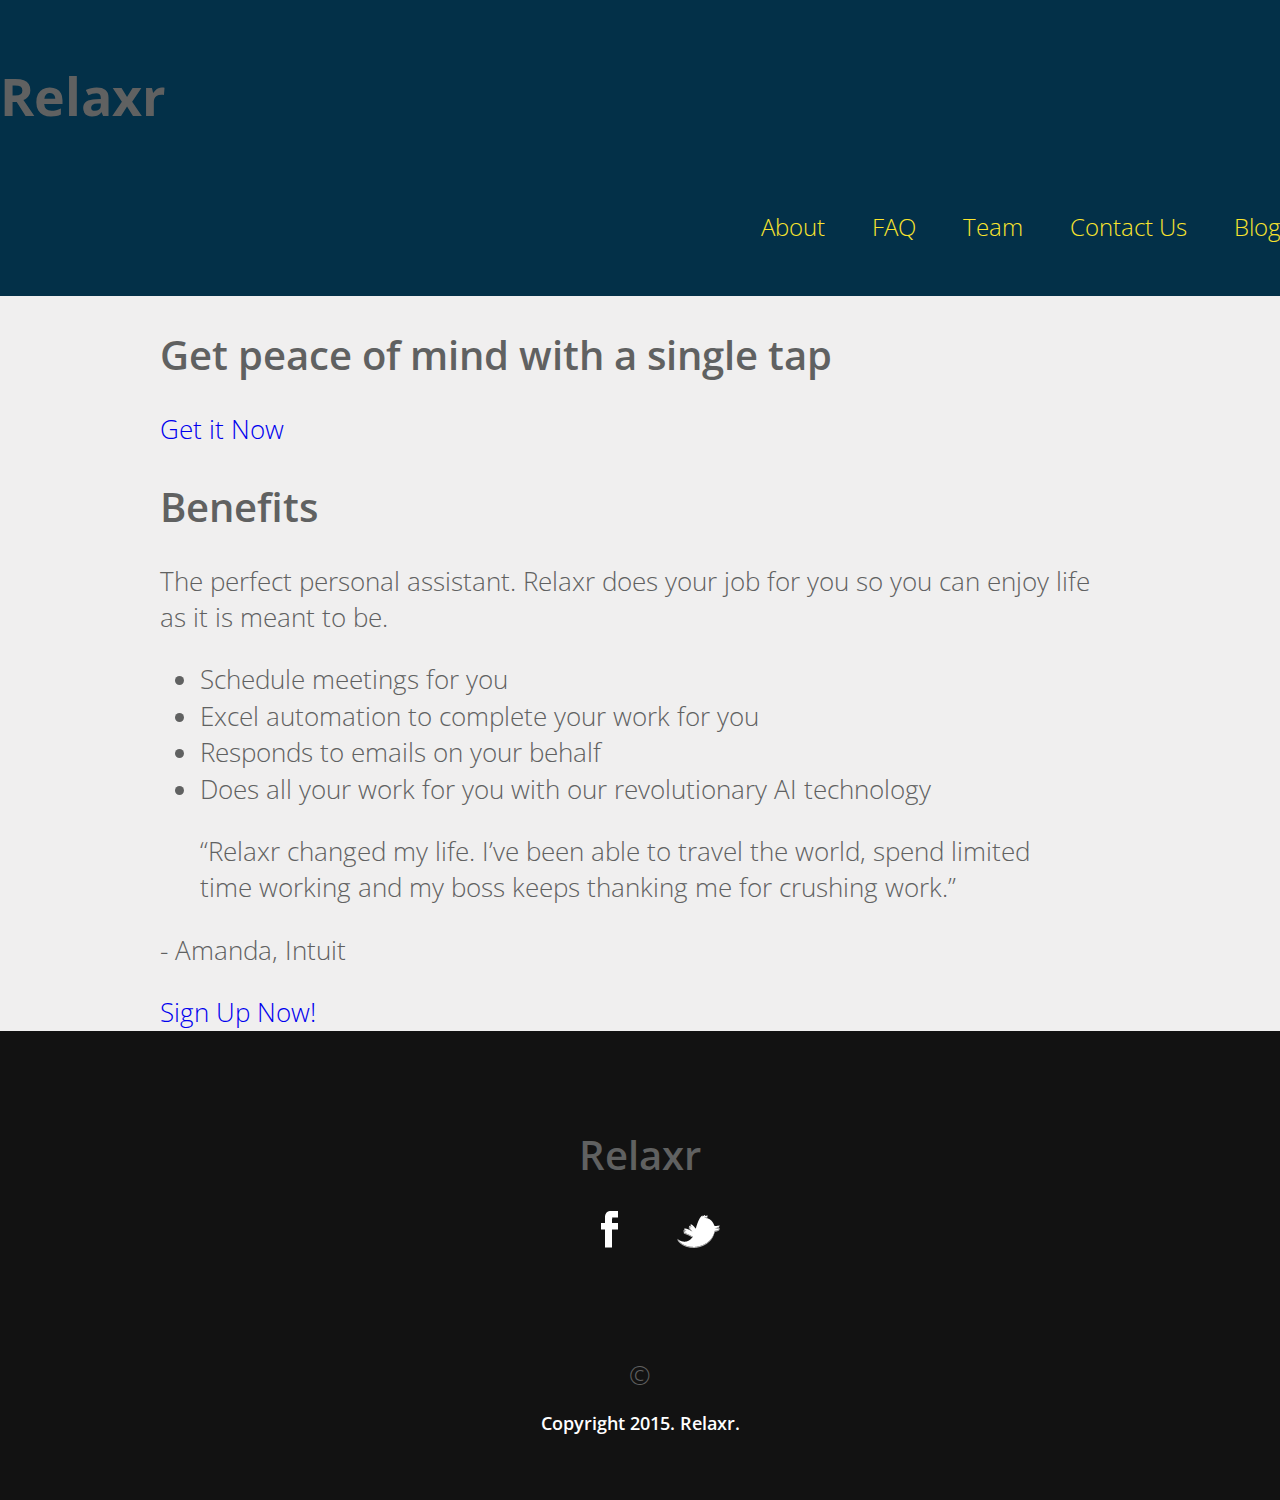
<file: index.html>
<!DOCTYPE html>
<html lang="en">
	<head>
  	<meta charset="utf-8">

		<title>Relaxr</title>

		<!-- external CSS link -->
		<link rel="stylesheet" href="./css/normalize.css">
		<link rel="stylesheet" href="./css/style.css"><!-- 
		<!- -<link rel="stylesheet" href="./css/reset.css">  -->
		<link rel="stylesheet" href="https://fonts.googleapis.com/css?family=Open+Sans:300,300i,400,600,800>">
	</head>
	<body>
		<header>
			<div class="container clearfix"></div>
		<h1>Relaxr</h1>
			<nav class="clearfix">
				<ul>
					<li><a href="index.html">About</a></li>
					<li><a href="#">FAQ</a></li>
					<li><a href="#">Team</a></li>
					<li><a href="#">Contact Us</a></li>
					<li><a href="./blog.html">Blog</a></li>
				</ul>
			</nav>
		</header>
		<section class="intro">
			<div class="container">
				<h2 class="peace">Get peace of mind with a single tap</h2>
				<a class= "introcta"href="#">Get it Now</a>
			</div>
		</section>
		<section class="benefits">
				<div class="container">
					<h2>Benefits</h2>
						<p>The perfect personal assistant. Relaxr does your job for you so you can enjoy life as it is meant to be.</p>
						<ul class="bullets">
							<li>Schedule meetings for you</li>
							<li>Excel automation to complete your work for you</li>
							<li>Responds to emails on your behalf</li>
							<li>Does all your work for you with our revolutionary AI technology</li>
						</ul>
				</div>
		</section>
		<section class="quote">
			<div class="container">
				<blockquote>
				“Relaxr changed my life. I’ve been able to travel the world, spend limited time working and my boss keeps thanking me for crushing work.”
				</blockquote><p class="name">- Amanda, Intuit</p>
			</div>
		</section>
		<section class="cta">
			<div class="container">
				<a href="#">Sign Up Now!</a>
			</div>
		</section>
		<footer>
			<div class="container">
			<h2 class="brand">Relaxr</h2>
			<ul>
				<li><img class="icons" src="./images/facebook.png" alt="Facebook logo"><a href="#"></a></li>
				<li>
					<img class="icons" src="./images/twitter.png" alt="Twitter logo"><a href="#"></a></li>
			</ul>
					
			&copy; <p class="copyright">Copyright 2015. Relaxr.</p>
			</div>
		</footer>

		<script src="script.js"></script>
	</body>
</html>
</file>
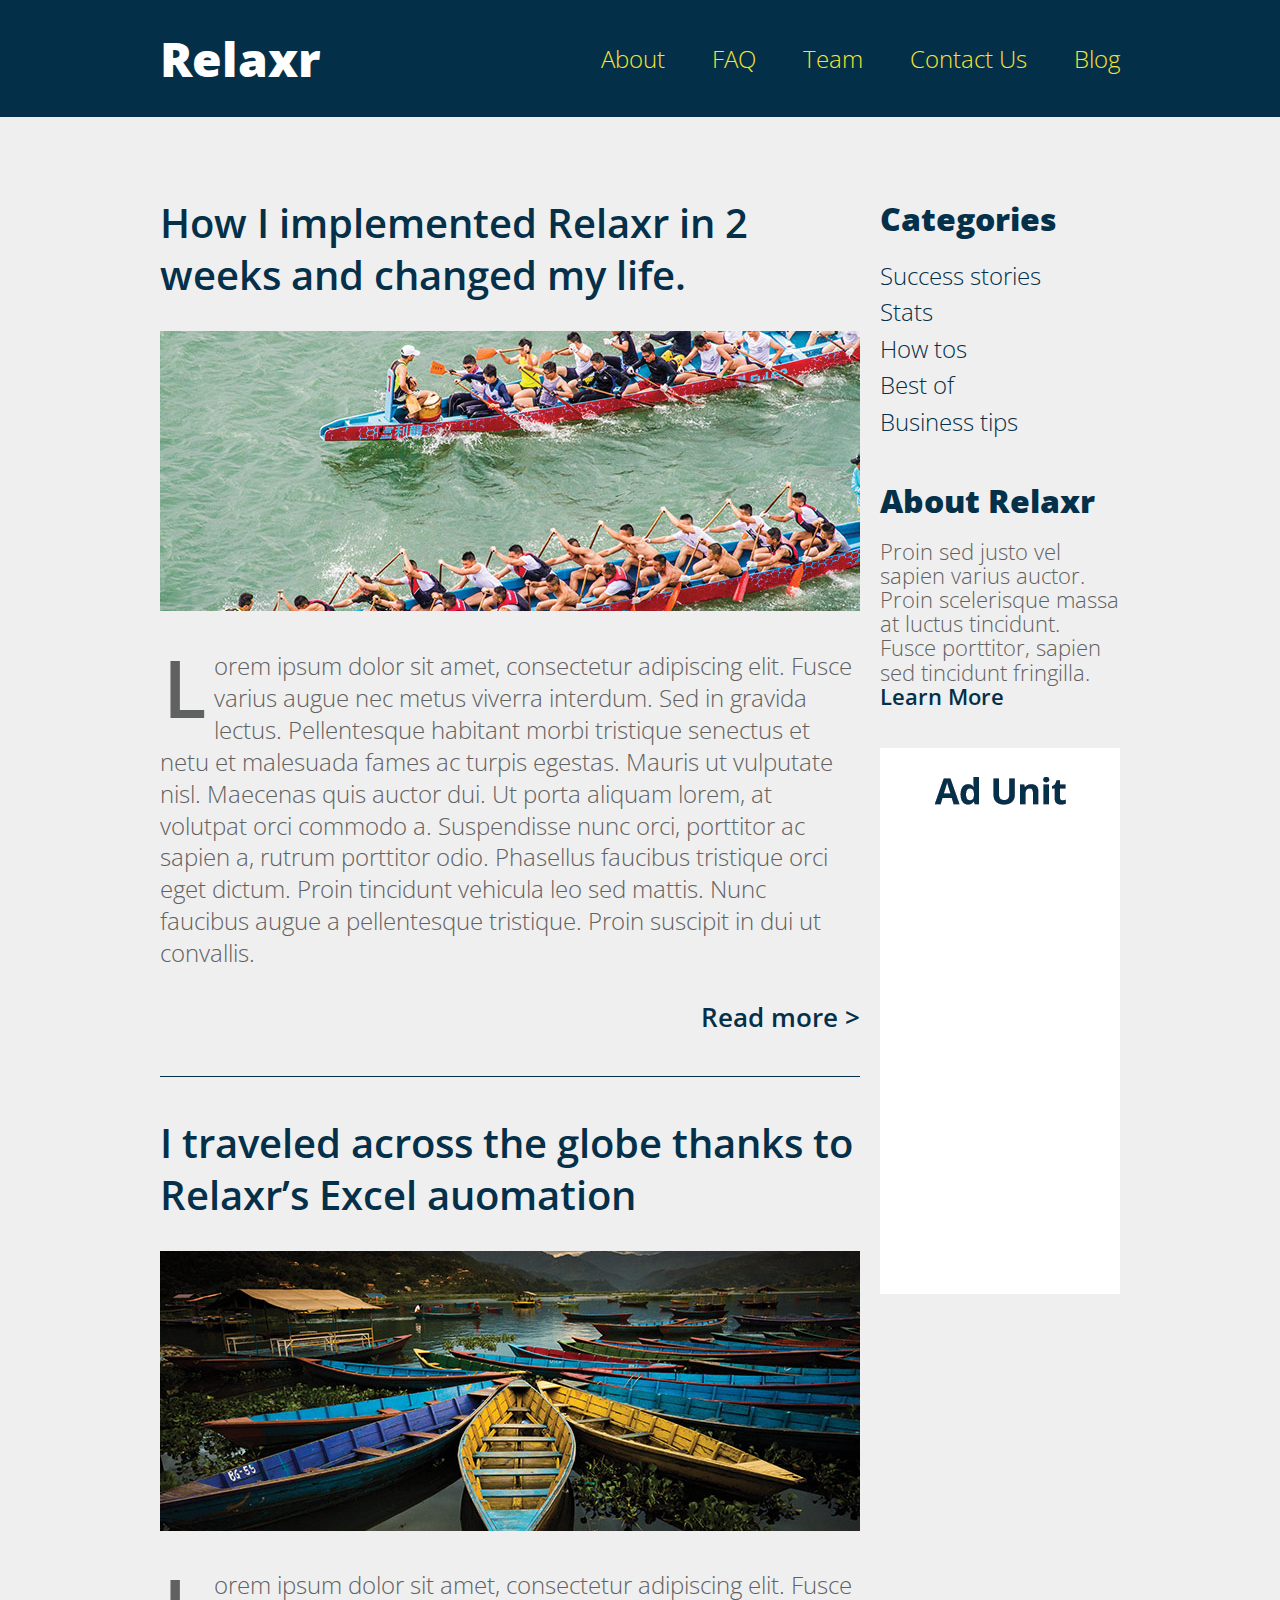
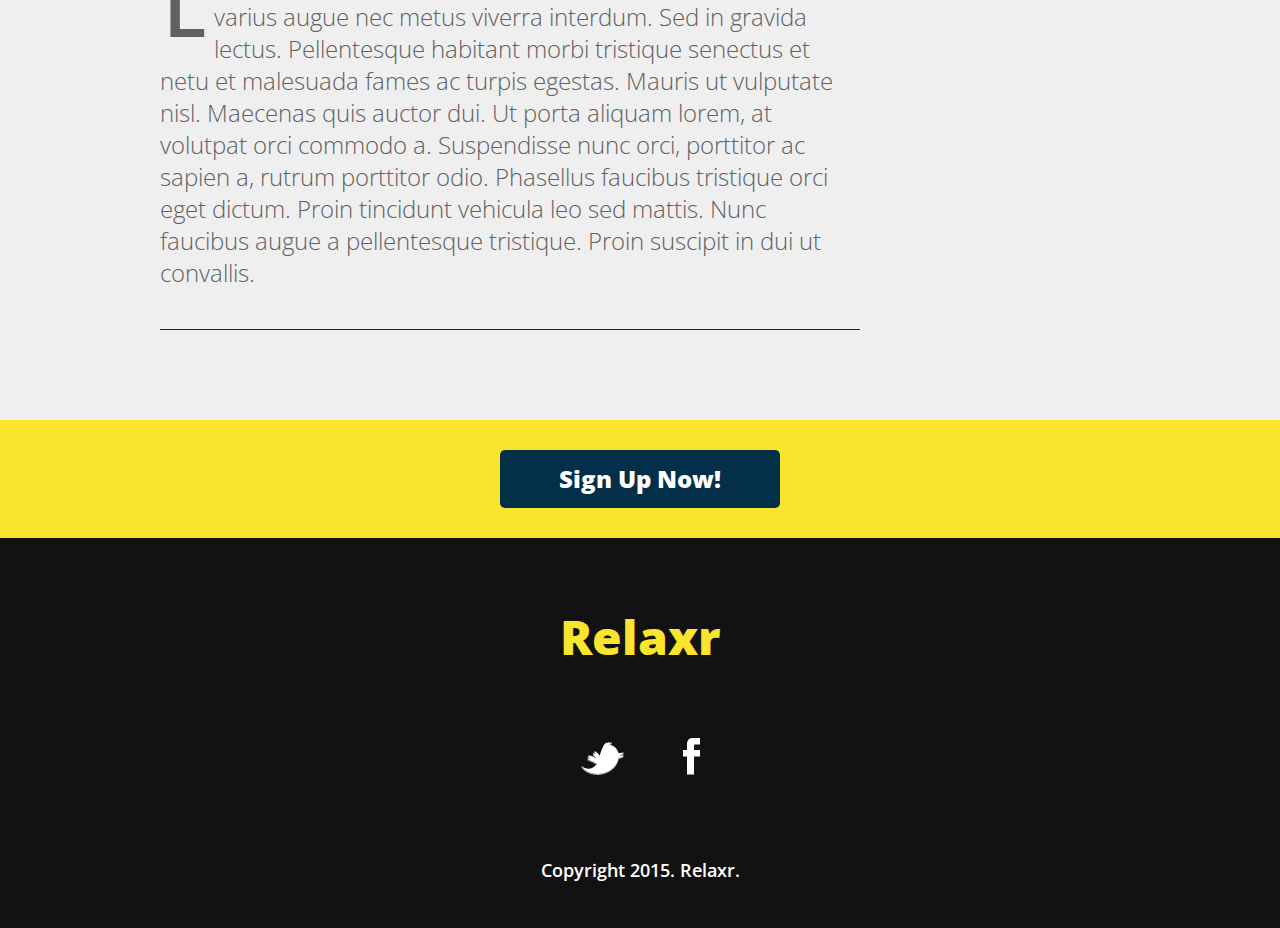
<file: blog.html>
<!DOCTYPE html>
<html lang="en">
	<head>
    	<meta charset="utf-8">
    	<meta name="description" content="The perfect personal assistant. Relaxr does your job for you so you can enjoy life as it is meant to be.">

		<title>Relaxr | Blog</title>
		<link href='http://fonts.googleapis.com/css?family=Open+Sans:300italic,300,600,800' rel='stylesheet' type='text/css'>

		<!-- external CSS link -->
		<link rel="stylesheet" href="css/reset.css">
		<link rel="stylesheet" href="css/style.css">
		<script src="http://ajax.googleapis.com/ajax/libs/jquery/2.1.3/jquery.min.js"></script>
	</head>
	<body>
		<header>
			<div class="container">
				<h1 class="logo">Relaxr</h1>
				<nav>
					<ul>
						<li><a href="#">About</a></li>
						<li><a href="#">FAQ</a></li>
						<li><a href="#">Team</a></li>
						<li><a href="#">Contact Us</a></li>
						<li><a href="#">Blog</a></li>
					</ul>
				</nav>
			</div>
		</header>
		<section class="main">
			<div class="container">
				<section class="posts">
					<div class="post clearfix">
						<h2><a href="#">How I implemented Relaxr in 2 weeks and changed my life.</a></h2>
						<img src="images/blog_photo1.jpg" alt="Crew Meet">
						<p>Lorem ipsum dolor sit amet, consectetur adipiscing elit. Fusce varius augue nec metus viverra interdum. Sed in gravida lectus. Pellentesque habitant morbi tristique senectus et netu et malesuada fames ac turpis egestas. Mauris ut vulputate nisl.  Maecenas quis auctor dui. Ut porta aliquam lorem, at volutpat orci commodo a. Suspendisse nunc orci, porttitor ac sapien a, rutrum porttitor odio. Phasellus faucibus tristique orci eget dictum. Proin tincidunt vehicula leo sed mattis. Nunc faucibus augue a pellentesque tristique. Proin suscipit in dui ut convallis.</p>

						<a class="readmore" href="#">Read more &gt;</a>
						<p class="hide" id="show-this-on-click">Maecenas quis auctor dui. Ut porta aliquam lorem, at volutpat orci commodo a. Suspendisse nunc orci, porttitor ac sapien a, rutrum porttitor odio. Phasellus faucibus tristique orci eget dictum. Proin tincidunt vehicula leo sed mattis. Nunc faucibus augue a pellentesque tristique. Proin suscipit in dui ut convallis.</p>
						<a class="readless hide" href="#">Read less &gt;</a>
					</div>
					<div class="post">
						<h2><a href="#">I traveled across the globe thanks to Relaxr’s Excel auomation</a></h2>
						<img src="images/blog_photo2.jpg" alt="Canoes">
						<p>Lorem ipsum dolor sit amet, consectetur adipiscing elit. Fusce varius augue nec metus viverra interdum. Sed in gravida lectus. Pellentesque habitant morbi tristique senectus et netu et malesuada fames ac turpis egestas. Mauris ut vulputate nisl.  Maecenas quis auctor dui. Ut porta aliquam lorem, at volutpat orci commodo a. Suspendisse nunc orci, porttitor ac sapien a, rutrum porttitor odio. Phasellus faucibus tristique orci eget dictum. Proin tincidunt vehicula leo sed mattis. Nunc faucibus augue a pellentesque tristique. Proin suscipit in dui ut convallis.</p>

					</div>
				</section><!--
			--><aside class="sidebar">
					<h3>Categories</h3>
					<ul>
						<li><a href="#">Success stories</a></li>
						<li><a href="#">Stats</a></li>
						<li><a href="#">How tos</a></li>
						<li><a href="#">Best of</a></li>
						<li><a href="#">Business tips</a></li>
					</ul>
					<h3>About Relaxr</h3>
					<p>Proin sed justo vel sapien varius auctor. Proin scelerisque massa at luctus tincidunt. Fusce porttitor, sapien sed tincidunt fringilla.<br>
					<a href="#" class="learnmore">Learn More</a> <span class="hide" id="learnmoretext">Here is some more text about this fun thing!</span></p>
					<img src="images/ad-unit.png" alt="Ad Unit">
				</aside>
			</div>
		</section>

		<aside id="bottom-cta">
			<a class="button blue" href="#">Sign Up Now!</a>
		</aside>
		<footer>
			<h4 class="logo">Relaxr</h4>

			<ul>
				<li><a href="#"><img src="images/twitter.png" alt="Twitter logo"></a></li>
				<li><a href="#"><img src="images/facebook.png" alt="Facebook logo"></a></li>
			</ul>

			<p class="copyright">Copyright 2015. Relaxr.</p>
		</footer>
		<script src="https://cdnjs.cloudflare.com/ajax/libs/jquery/3.3.1/jquery.min.js"></script>
		<script src="script.js"></script>
	</body>
</html>
</file>
<file: css/style.css>
/*
Project Name: Blank Template
Client: Your Client
Author: Your Name
Developer @GA in NYC
*/


/******************************************
/* SETUP
/*******************************************/

/* Box Model Hack */
* {
  box-sizing: border-box;
}

/* Clear fix hack */
.clearfix:before,
.clearfix:after {
    content: " ";
    display: table;
}

.clearfix:after {
    clear: both;
}

.clear {
  clear: both;
}

.alignright {
  float: right;
  padding: 0 0 10px 10px; /* note the padding around a right floated image */
}

.alignleft {
  float: left;
  padding: 0 10px 10px 0; /* note the padding around a left floated image */
}

/******************************************
/* BASE STYLES
/*******************************************/

body {
  color: #043049;
  font-size: 26px;
  line-height: 1.4;
  color: #606161;
  font-family: 'Open Sans', Helvetica, Arial, sans-serif;
  font-weight: 300;
  background: #f0efef;
}
a {
  text-decoration: none;
}


/******************************************
/* LAYOUT
/*******************************************/

/* Center the container */
.container {
  width: 960px;
  margin: 0 auto;
}

.logo {
  font-size: 48px;
  font-weight: 800;
}

header {
  background: #033048;
  padding: 25px 0;
  overflow: hidden;
}
header .logo {
  color: #fff;
  float: left;
}

header nav {
  float: right;
  margin-top: 15px;
}
header nav ul li {
  display: inline-block;
  margin: 0 0 0 40px;
  font-size: 24px;
}
header nav ul li a {
  color: #f9e42e;
}
.main {
  margin-top: 80px;
}
.posts {
  width: 700px;
  display: inline-block;
  margin-right: 20px;
  vertical-align: top;
}
.sidebar {
  width: 240px;
  display: inline-block;
  vertical-align: top;
}
.post {
  border-bottom: 1px solid #043049;
  padding-bottom: 40px;
  margin-bottom: 40px;
}
h2 {
  font-weight: 600;
  font-size: 40px;
  line-height: 1.3;
  margin-bottom: 30px;
}
h2 a {
  color: #043049;
}

.post img {
  margin-bottom: 30px;
}
.post p {
  font-size: 24px;
  line-height: 1.333;
  color: #606161;
}
.post p:first-of-type:first-letter {
  float: left;
  font-size: 80px;
  line-height: 65px;
  padding-top: 4px;
  padding-right: 8px;
  padding-left: 3px;
  font-weight: 600;
}
.readmore, .readless {
  display: inline-block;
  float: right;
  margin-top: 30px;
  color: #043049;
  font-weight: 600;
}

.button {
  border-radius: 5px;
  font-weight: 800;
  padding: 12px 0;
  width: 280px;
  font-size: 28px;
  text-align: center;
  display: block;
  margin: 0 auto;
}
.yellow {
  background: #f9e42e;
  color: #033048;
}
.blue {
  background: #033048;
  color: #fff;
  font-size: 24px;
}

.sidebar h3 {
  font-size: 32px;
  font-weight: 800;
  margin-bottom: 15px;
  color: #043049;
}
.sidebar ul {
  margin-bottom: 40px;
}
.sidebar ul li a {
  color: #043049;
  font-size: 24px;
}
.sidebar p {
  font-size: 22px;
  line-height: 1.1;
  margin-bottom: 40px;
}
.sidebar p a {
  color: #043049;
  font-weight: 600;
}

#bottom-cta {
  background: #f9e42e;
  padding: 30px;
  text-align: center;
  margin-top: 50px;
}

footer {
  background: #121212;
  padding: 65px 0 45px;
  text-align: center;
}
footer .logo {
  color: #f9e42e;
  margin-bottom: 68px;
}
footer ul li {
  display: inline-block;
  list-style: none;
  margin: 0 26px 75px;
}
footer p {
  font-size: 18px;
  color: #fff;
  font-weight: 600;
}
.hide {
  display: none;
}

/******************************************
/* ADDITIONAL STYLES
/*******************************************/
</file>
